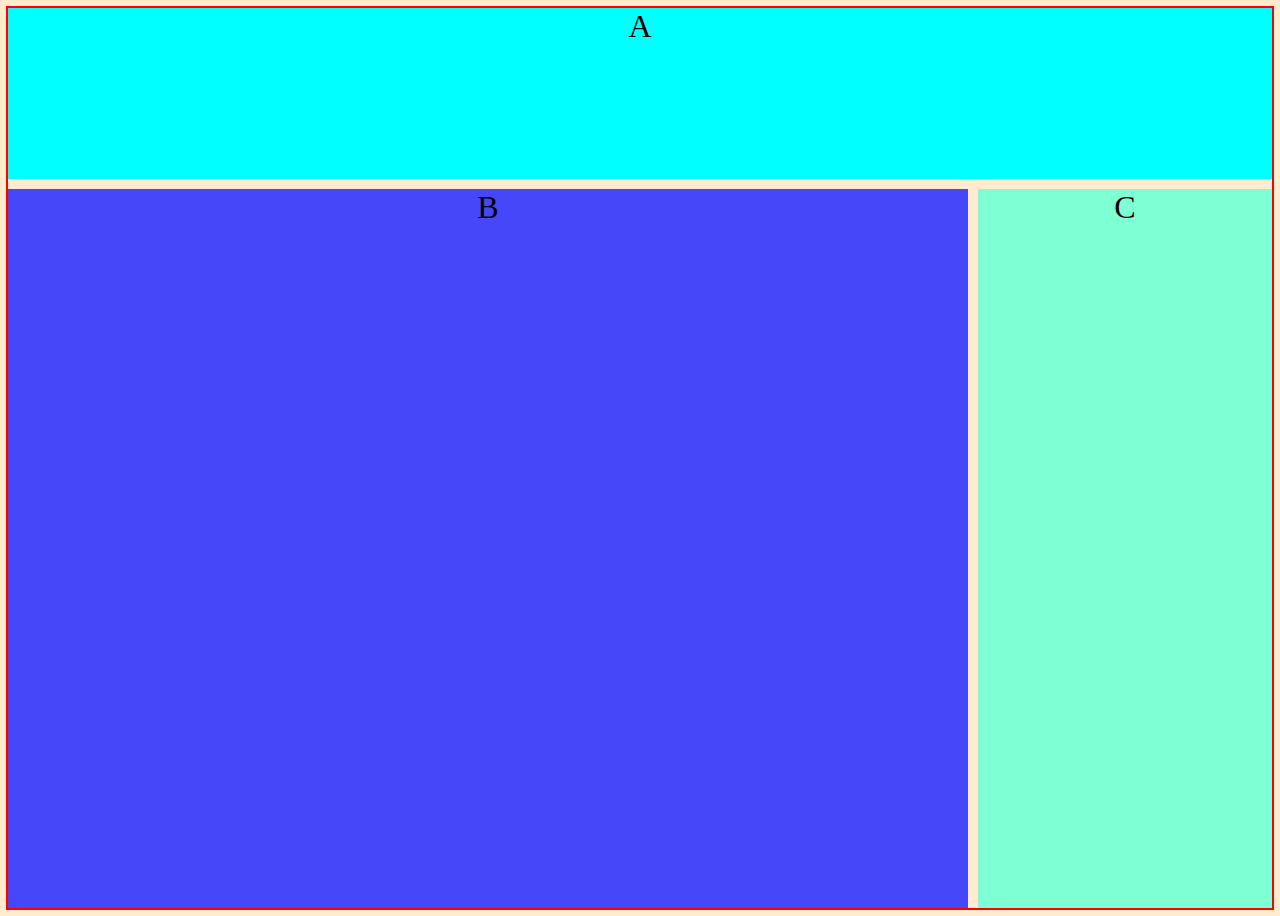
<file: medial-queries1/index.html>
<!DOCTYPE html>
<html lang="en" dir="ltr">
  <head>
    <meta charset="utf-8">
    <title>Media Queries 1</title>
    <link rel="stylesheet" href="main.css">
  </head>
  <body>
    <div class="container">
      <div class="a">A</div>
      <div class="b">B</div>
      <div class="c">C</div>
    </div>
  </body>
</html>
</file>
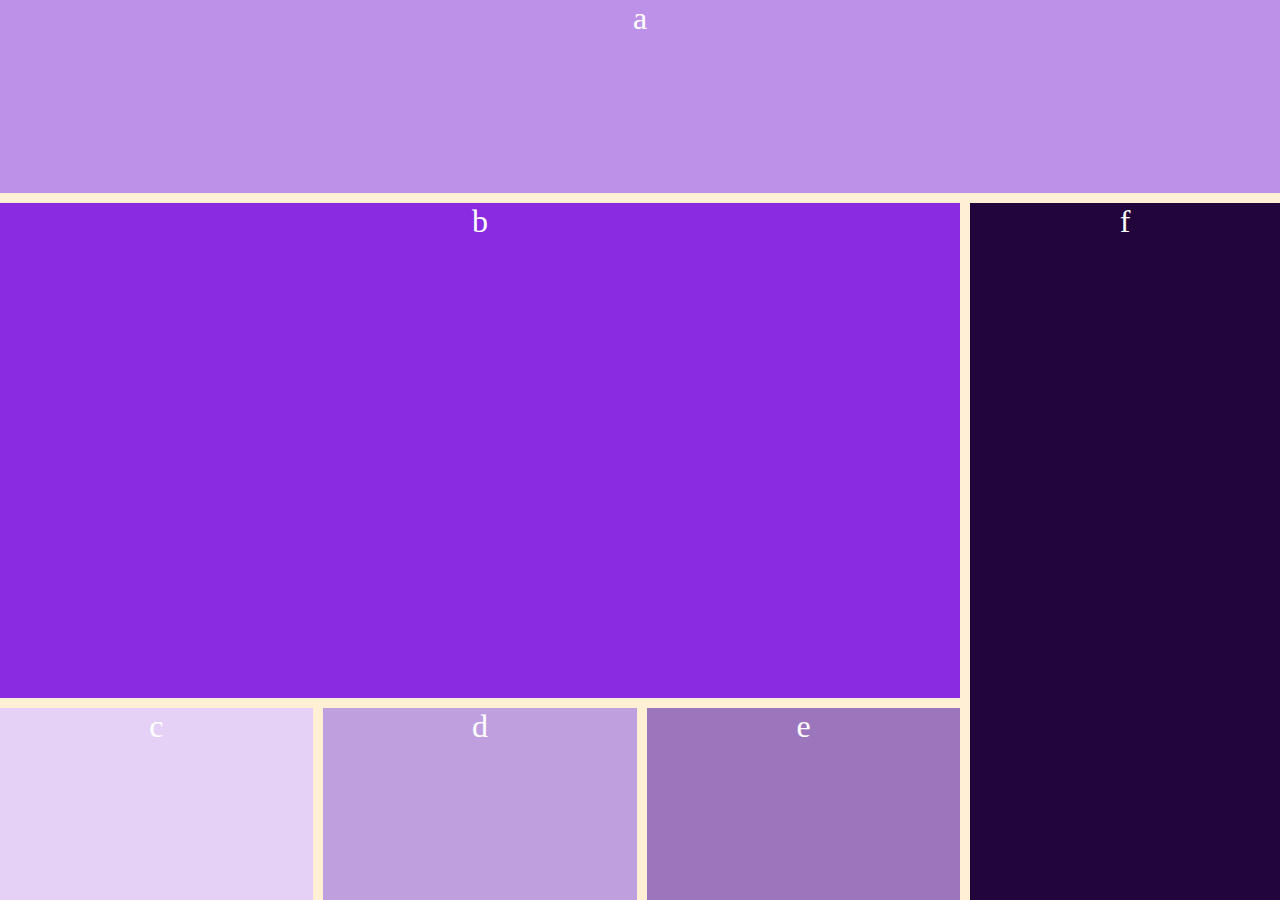
<file: medial-queries2/index.html>
<!DOCTYPE html>
<html lang="en" dir="ltr">
  <head>
    <meta charset="utf-8">
    <title>Media Queries 2</title>
    <link rel="stylesheet" href="main.css">
  </head>
  <body>
    <div class="container">
      <div class="a">a</div>
      <div class="bottom-main-container">
        <div class="b">b</div>
        <div class="bottom-main">
          <div class="c">c</div>
          <div class="d">d</div>
          <div class="e">e</div>
        </div>
      </div>
      <div class="f">f</div>
    </div>
  </body>
</html>
</file>
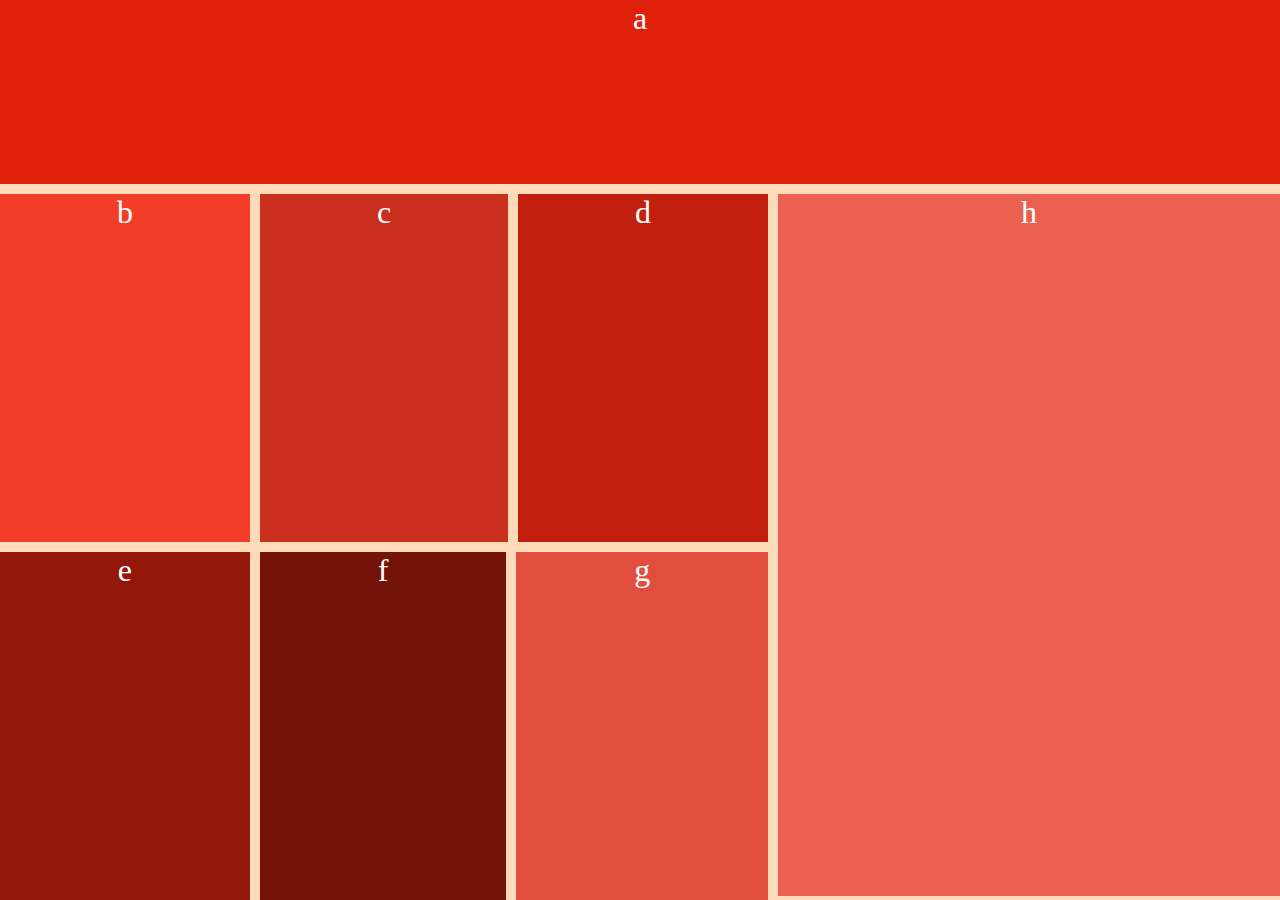
<file: medial-queries3/index.html>
<!DOCTYPE html>
<html lang="en" dir="ltr">
  <head>
    <meta charset="utf-8">
    <title>Media Queries 3</title>
    <link rel="stylesheet" href="main.css">
  </head>
  <body>
    <div class="container">
      <div class="a">a</div>
      <div class="Left-Side-Container">
        <div class="side-container-1">
          <div class="b">b</div>
          <div class="c">c</div>
          <div class="d">d</div>
        </div>
        <div class="side-container-2">
          <div class="e">e</div>
          <div class="f">f</div>
          <div class="g">g</div>
        </div>
      </div>
      <div class="h">h</div>
    </div>
  </body>
</html>
</file>
<file: medial-queries1/main.css>
body {
  background: blanchedalmond;
  
}

.container{
  outline: 2px solid red;
  display: flex;
  flex-direction: column;
  height: 100vh;
  font-size: 2em;
  text-align: center;
  gap: 10px;
}

.a{
  background-color: aqua;
  flex-grow: 1;
}

.b{
  background-color: rgb(71, 71, 250);
  min-height: 65vh;
}
.c{
  background-color: aquamarine;
  flex-grow: 1;
}

@media(min-width: 600px){
  /*body{
    display: none;
  }*/

  .container{
    flex-direction: row;
    flex-wrap: wrap;
    gap: 10px;
  }

  .b{
    width: 75vw;
  }

  .a {
    width: 100%;
  }
}
</file>
<file: medial-queries2/main.css>
body {
  background: papayawhip;
  margin: 0;
}
.container{
  outline: 2px solid red;
  display: flex;
  flex-direction: column;
  height: 100vh;
  font-size: 2em;
  text-align: center;
  color: white;
  gap: 10px;
}

.a{
  background-color: rgb(190, 145, 233);
  flex-grow: 1;
}
.b{
  background-color: blueviolet;
  min-height: 55vh;
  min-width: 75vw;
  
}
.c{
  background-color: rgb(228, 209, 245);
  flex-grow: 1;
  /* min-height: 20vh; */
}
.d{
  background-color: rgb(192, 159, 223);
  flex-grow: 1;
  /* min-height: 20vh; */
}
.e{
  background-color: rgb(155, 118, 189);
  flex-grow: 1;
  /* min-height: 20vh; */
}
.f{
  background-color: rgb(33, 5, 59);
  flex-grow: 1;
}
.bottom-main-container{
  display: flex;
  flex-direction: column;
  gap: 10px;
}
.bottom-main{
  height: 100%;
  display: flex;
  flex-direction: row;
  gap: 10px;
}

/* .bottom-main{
  display: flex;
  flex-direction: row;
  gap: 10px;
  flex-grow: 2;
} */

@media(min-width: 600px){
    /*body{
    display: none;
  }*/

   .container{
    flex-direction: row;
    flex-wrap: wrap;
    gap: 10px;
  }  
 
   .a{
    flex-basis: 100%;
  }

  /* .b,.bottom-main{
    flex-basis: 30%;
  } */




  


  /* .bottom-main{
    width: 80vh;
  } */

}


/* @media all and (min-width: 800px){
  .container{
    flex: 4;
  }

  .a{
    order: 1;
  }

  .b{
    order:2;
  }
  .bottom-main{
    order: 4;
  }
  .f{
    order: 1;
  }
} */
</file>
<file: medial-queries3/main.css>
body {
  background: peachpuff;
  margin: 0;
}

.container{
  outline: 2px solid red;
  display: flex;
  flex-direction: column;
  height: 100vh;
  font-size: 2em;
  text-align: center;
  color: white;
  gap: 10px;
}

.a{
  background-color: rgb(223, 33, 12);
  min-height: 20vh;
  flex-grow: 1;
}
.b{
  background-color: rgb(243, 61, 40);
  flex-grow: 1;
  min-height: 15vh;
}
.c{
  background-color: rgb(203, 48, 31);
  flex-grow: 1;
  min-height: 15vh;
}
.d{
  background-color: rgb(193, 32, 14);
  flex-grow: 1;
  min-height: 15vh;
}
.e{
  background-color: rgb(147, 23, 10);
  flex-grow: 1;
  min-height: 15vh;
}
.f{
  background-color: rgb(116, 19, 8);
  flex-grow: 1;
  min-height: 15vh;
}
.g{
  background-color: rgb(225, 78, 62);
  flex-grow: 1;
  min-height: 15vh;
}
.h{
  background-color: rgb(234, 96, 81);
  /* height: 80%;
  min-width: 100%; */
  flex-grow: 2;

}
.Left-Side-Container{
  display: flex;
  flex-direction: column;
  gap: 10px;
  /* margin-top: 20px;
  margin-bottom: 20px; */
}
.side-container-1{
   height: 100%;
    display: flex;
    flex-direction: row;
    gap: 10px;
}
.side-container-2{
   height: 100%;
   display: flex;
   flex-direction: row;
   gap: 10px;
}

@media(min-width: 600px){
  .container{
    flex-direction: row;
    flex-wrap: wrap;
    gap: 10px;
  }
   .a{
    width: 80%;
  }

  .Left-Side-Container{
    width: 60%;
  }

  .h{
    height: 78%;
  }

   /* .Left-Side-Container,.side-container-1,.side-container-2{
    /* flex-direction: row;
    flex-wrap: wrap; */
    /* width: 80%; */ 
  }







  /* .side-container-1,.side-container-2{
    width: 100%
  } */
}
</file>
